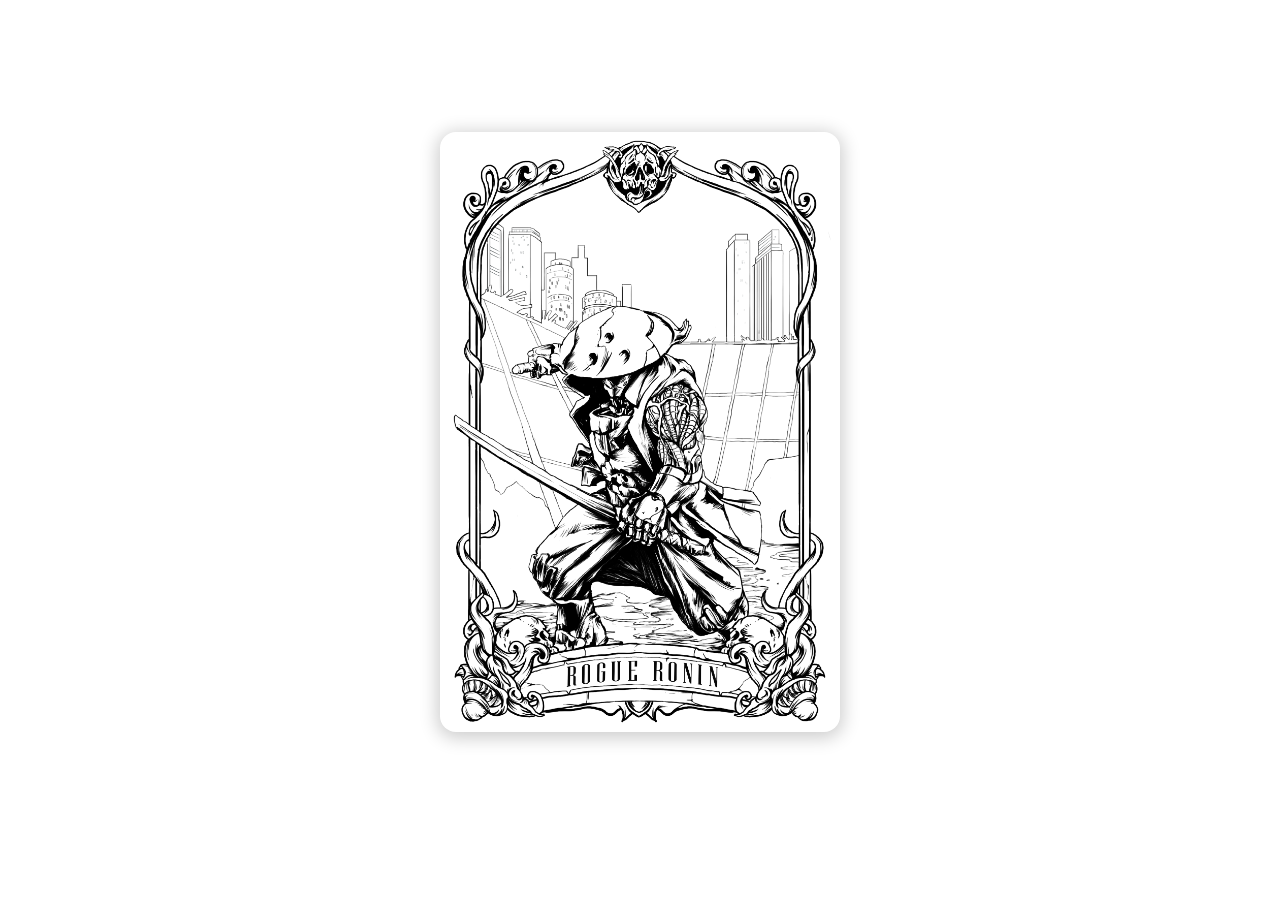
<file: index.html>
<!DOCTYPE html>
<html lang="en">

    <head>
        <meta charset="UTF-8">
        <meta http-equiv="X-UA-Compatible" content="IE=edge">
        <meta name="viewport" content="width=device-width, initial-scale=1.0">
        <title>rogue ronin | home</title>
        <link rel="stylesheet" href="/styles/app.css">
        <link rel="stylesheet" href="/fonts/fonts.css">
    </head>

    <body>
        <div class="scene">
            <div id="card" class="card">
                <div class="cardFace cardFaceFront"></div>
                <div class="cardFace cardFaceBack">
                    <div class="cardContentBack">
                        <ul>
                            <li id="twitch">TWITCH</li>
                            <li id="youtube">YOUTUBE</li>
                            <li id="twitter">TWITTER</li>
                        </ul>
                    </div>
                </div>
            </div>
        </div>

        <script src="/app.js"></script>
    </body>

</html>
</file>
<file: styles/app.css>
/* :root {} */

* {
    margin: 0;
    padding: 0;
    list-style: none;
}

body {
    min-height: 100vh;
    width: 100%;
    display: flex;
    align-items: center;
    flex-direction: column;
    padding-top: 2rem;
    padding-bottom: 2rem;
    box-sizing: border-box;
}

body.bg-black {
    background-color: black;
    transition: ease-in-out .8s;
}

body.bg-white {
    background-color: white;
    transition: ease-in-out .8s;
}

.scene {
    margin: 100px auto 0;
    width: 400px;
    height: 600px;
    perspective: 1000px;
}

.card {
    width: 100%;
    height: 100%;
    position: relative;
    transition: transform 1s;
    transform-style: preserve-3d;


}

.cardFace {
    position: absolute;
    height: 100%;
    width: 100%;
    -webkit-backface-visibility: hidden;
    backface-visibility: hidden;
    overflow: hidden;
    border-radius: 16px;
    box-shadow: 0px 3px 18px 3px rgba(0, 0, 0, 0.2);
    background-color: white;
}

.cardFaceFront {
    background-image: url("/images/bw_tarot.png");
    background-size: contain;
    background-position: center;
    background-repeat: no-repeat;
    transition: all linear .6s;
}

.cardFaceBack {
    background-image: url("/images/bw_frame.png");
    background-size: contain;
    background-position: center;
    background-repeat: no-repeat;
    transform: rotateY(180deg);
    transition: all linear .6s;
}


.card.is-flipped {
    transform: rotateY(180deg);
}


.cardFaceFront:hover {
    background-image: url("/images/color_tarot.png");
}


.cardFaceBack:hover {
    background-image: url("/images/color_frame.png");
}

.cardContentBack {
    display: flex;
    align-items: center;
    justify-content: center;
    margin-top: 200px;

}

.cardContentBack ul {
    font-family: "Niagra Engraved", serif;
    font-size: 3em;
    font-kerning: normal;
    letter-spacing: .2rem;
    text-align: center;
}

.cardContentBack ul li:hover {
    letter-spacing: .5rem;
    transition: ease-in-out .2s;
}
</file>
<file: fonts/fonts.css>
@font-face {
    font-family: "Niagra";
    src: url('/fonts/Niagra.otf');
}

@font-face {
    font-family: "Niagra Engraved";
    src: url('/fonts/Niagra\ Engraved.otf');
}

@font-face {
    font-family: "Niagra Engraved Light";
    src: url('/fonts/Niagra\ Engraved\ Light.otf');
}
</file>
